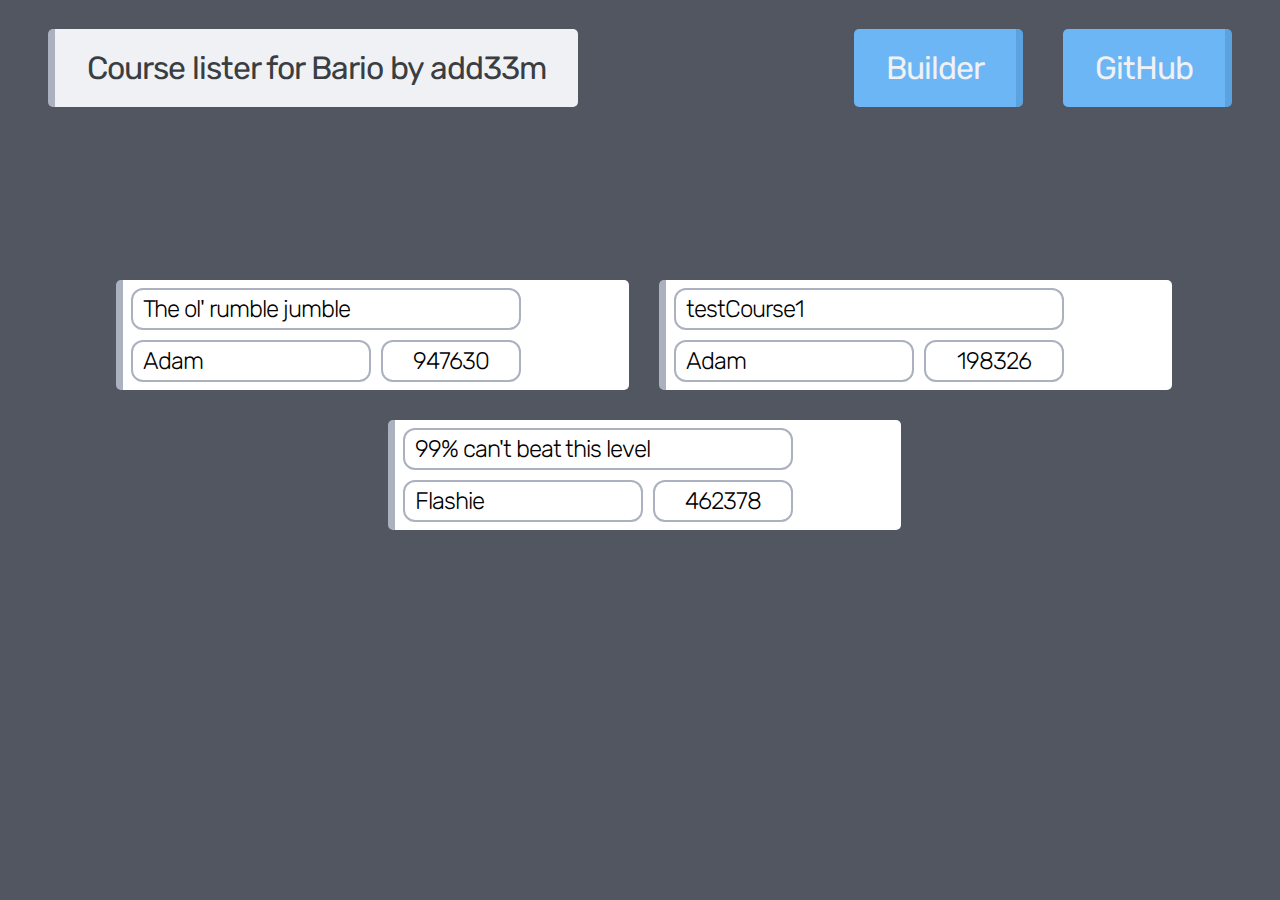
<file: index.html>
<!DOCTYPE html>
<html>
  <head>
    <meta charset="UTF-8">
    <title>Courses for Bario by add33m</title>
    <link rel="icon" href="barioicon.ico">
    <link rel="stylesheet" href="https://fonts.googleapis.com/css?family=Rubik">
    <link rel="stylesheet" href="stylesheet.css">
  </head>

  <body>
    <span style="float: left;">
      <h1>
        Course lister for Bario by add33m
      </h1>      
    </span>

    <span style="float: right;"> 
      <a href="https://www.github.com/add33m/bario">
        <div class="mainButton">
          GitHub
        </div> 
      </a>
    </span>

    <span style="float: right;"> 
        <a href="builder.html">
          <div class="mainButton">
            Builder
          </div>
        </a>
    </span>

    <div class="course-book" id="courses">
      <script>
        // XHR Request function
        function XHR(method,url,body,callback) {
          let xhr = new XMLHttpRequest();
          xhr.open(method,url,true);
          xhr.onload = function() {
            callback(xhr.responseText);
          }
          xhr.send(body);
        }
          
        function playCourse(n) {
          // Set the gamestate to play the map
          let gameState = {
            playingSavedMap: false,
            playingOnlineMap: true,
            validatingMap: false,
            coursePlayed: false,
          };

          localStorage.setItem("currentGameState",JSON.stringify(gameState));
          localStorage.setItem("mapToPlay",JSON.stringify(courses[n].courseData));
          window.location.href = "main.html";
        }
        
        // Download courses
        let courses;
        XHR("GET","courses.json",null,function(text) {
          courses = JSON.parse(text);
          
          let coursesText = "";
          // Flexbox coursebook entries added from the courses JSON data
          for (let i = 0; i < courses.length; i++) {
            coursesText += 
            '<div class="course-container">' + '\n' +
            '<div class="course-name course-data">' + courses[i]["name"] + '</div>' + '\n' +
            '<div class="course-creator course-data">' + courses[i]["creator"] + '</div>' + '\n' +
            '<div class="course-likes">' + courses[i]["likes"] + '</div>' + '\n' +
            '<div class="course-id course-data" onclick="playCourse('+i+')">' + courses[i]["courseId"] + '</div>' + '\n' + // If clicked on, play the course
            '</div>' + '\n';
          }

          document.getElementById("courses").innerHTML = coursesText;
        });
      </script>

      
      <!-- Template for a course
        <div class="course-container">
          <div class="course-name course-data">Course Name</div>
          <div class="course-creator course-data">Course Creator</div>
          <div class="course-id course-data">123-456</div>
          <div class="course-likes">23</div>
        </div>
      -->

    </div>

  </body>
</html>
</file>
<file: stylesheet.css>
body {
  background-color: #515660;
}

h1 {
  font-family: "Rubik", sans-serif;
  font-weight: normal;
  letter-spacing: -1px;
  margin-left: 40px;
  margin-right: 40px;
  padding: 20px 1em 20px 1em;
  box-sizing: border-box;
  height: fit-content;
  width: fit-content;
  background-color: #f0f1f5;
  color: #3a3d42;
  border-radius: 5px;
  border-left: 7px solid #acb1bf;
}

.mainButton {
  font-family: "Rubik", sans-serif;
  font-weight: normal;
  letter-spacing: -1px;
  margin-right: 40px;
  padding: 20px 1em 20px 1em;
  box-sizing: border-box;
  height: fit-content;
  width: fit-content;
  background-color: #6cb6f5;
  color: #f0f1f5;
  border-radius: 5px;
  border-right: 7px solid #5aa2e0;
  display: block;
  font-size: 2em;
  margin-top: 0.67em;
  margin-bottom: 0.67em;
}

a {
  text-decoration: none;
  color: inherit;
}

table {
  width: calc(100% - 80px);
  margin-left: 40px;
  border-collapse: separate;
  border: 0px;
  border-spacing: 0 10px;
}

td {
  height: 80px;
  text-align: center;
  font-family: Tahoma, Verdana, sans-serif;
  background-color: #35a81b;
  border: 0px;
  font-size: 1.3em;
}

tr td:first-child {
  border-top-left-radius: 1em;
  border-bottom-left-radius: 1em;
}

tr td:nth-last-child(2) {
  background-color: transparent;
  width: 10px;
}

tr td:nth-last-child(3) {
  border-top-right-radius: 1em;
  border-bottom-right-radius: 1em;
}

tr td:last-child {
  border-radius: 1em;
  cursor: pointer;
}

.imgContainer {
  position: relative;
  text-align: center;
  color: white;
  float: right;
  vertical-align: middle;
  top: 20px; 
  right: 10px;
}

.centered {
  position: absolute;
  top: 50%;
  left: 50%;
  transform: translate(-50%, -50%);
  font-family: "Rubik", sans-serif;
  font-weight: 900;
  letter-spacing: -1px;
  font-size: 1.5em;
}

.courseContainer {
  box-sizing: border-box;
  size: absolute;
  width: fit-content;
  max-width: 800px;
  min-width: 600px;
  height: fit-content;
  padding-bottom: 10px;
  background-color: white;
  border-radius: 5px;
  border-left: 7px solid #acb1bf;
  margin: 20px auto 0 auto;
  overflow: hidden;
}

.courseData {
  position: relative;
  width: 80%;
  height: 100%;
  margin: 10px 0 0 15px;
  padding: 5px 10px;
  border: 2.5px solid #acb1bf;
  border-radius: 12px;
  font-family: "Rubik", sans-serif;
  font-weight: 200;
  letter-spacing: -1px;
  font-size: 1.5em;
}

/* Course box and contents */

.course-book {
  position: absolute;
  top: 250px;
  display: flex;
  align-content: center;
  justify-content: center;
  flex-wrap: wrap;
  padding: 15px;
}

.course-container {
  display: grid;
  grid-template-areas: 
  'courseName courseName courseName courseName likeContainer'
  'courseCreator courseCreator courseCreator courseId likeContainer'
  ;
  grid-template-columns: auto auto auto 150px 100px;
  max-width: 600px;
  min-width: 500px;
  padding: 3px;
  margin: 15px;

  background-color: white;
  border-radius: 5px;
  border-left: 7px solid #acb1bf;
  font-family: "Rubik", sans-serif;
  font-weight: 200;
  letter-spacing: -1px;
  font-size: 1.5em;
}

.course-data {
  margin: 5px;
  padding: 5px 10px;
  border: 2.5px solid #acb1bf;
  border-radius: 12px;
  overflow: hidden;
}

.course-name {
  grid-area: courseName;
}

.course-creator {
  grid-area: courseCreator;
}

.course-id {
  grid-area: courseId;
  text-align: center;
}

.course-likes {
  grid-area: likeContainer;
  background-image: url("https://cdn140.picsart.com/233951046063212.png?r1024x1024");
  background-size: 80%;
  background-repeat: no-repeat;
  background-position: 50% 50%;
  text-align: center;
  padding-top: 40px;

  color: white;
  letter-spacing: -1px;
}
</file>
